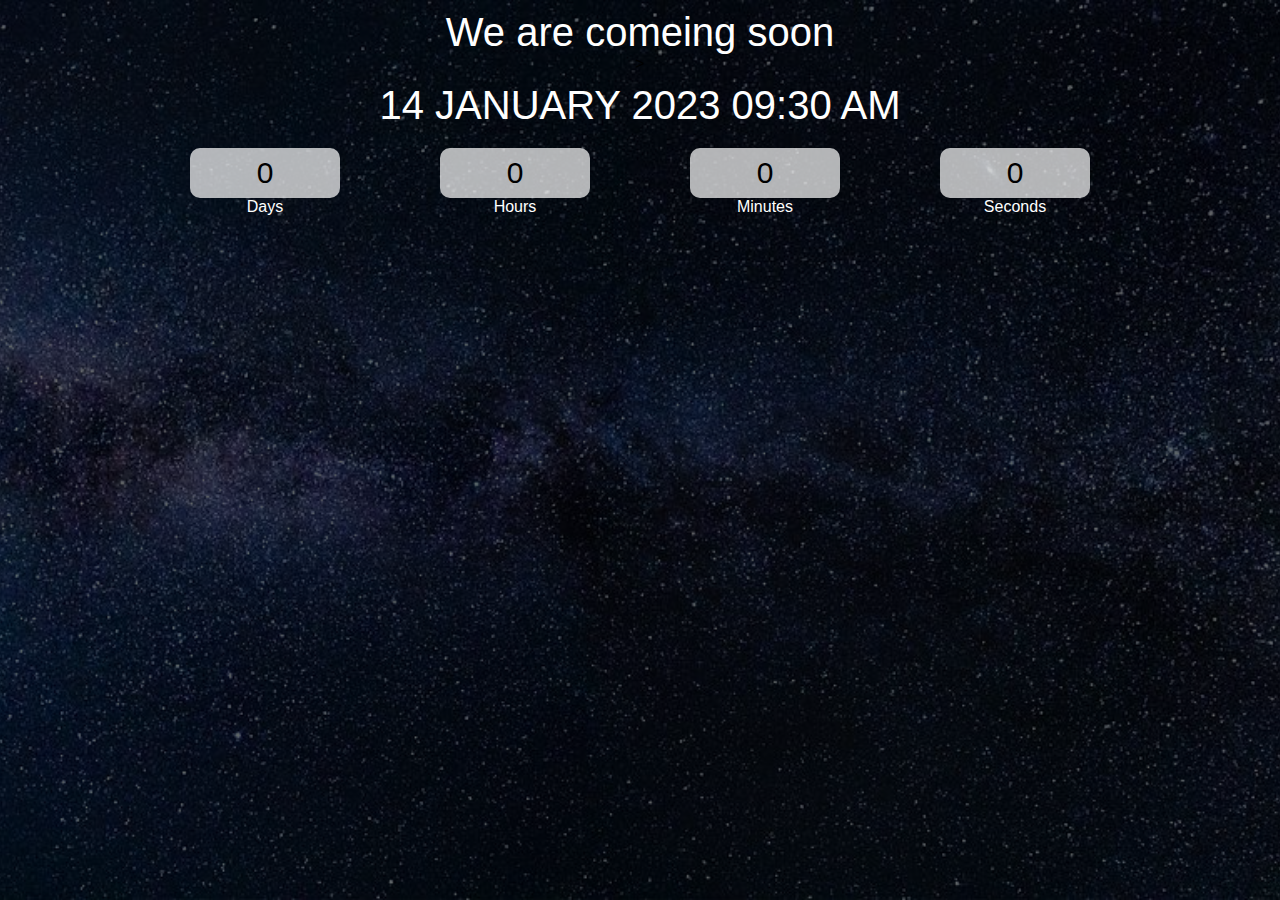
<file: countdown timer/index.html>
<!DOCTYPE html>
<html lang="en">

<head>
    <meta charset="UTF-8">
    <meta http-equiv="X-UA-Compatible" content="IE=edge">
    <meta name="viewport" content="width=device-width, initial-scale=1.0">
    <title>COUNTDOWN CLOCK</title>
    <link rel="stylesheet" href="css/style.css">
</head>

<body>
    <div class="main">
        <div class="overlay">
            <div class="title">We are comeing soon</div>>
            <div class="title" id="end-date">14 JANUARY 2023 10:30 AM</div>
            <div class="colum">

                <div>
                    <input type="text" readonly value="0">
                <br/>
                    <label for="">Days</label>
                </div>

                <div>
                    <input type="text" readonly value="0">
                    <br/>
                    <label for="">Hours</label>
                </div>

                <div>
                    <input type="text" readonly value="0">
                    <br/>
                    <label for="">Minutes</label>
                </div>

                <div>
                    <input type="text" readonly value="0">
                    <br/>
                    <label for="">Seconds</label>
                </div>

            </div>
        </div>
    </div>
    <script src="js/app.js"></script>
</body>

</html>
</file>
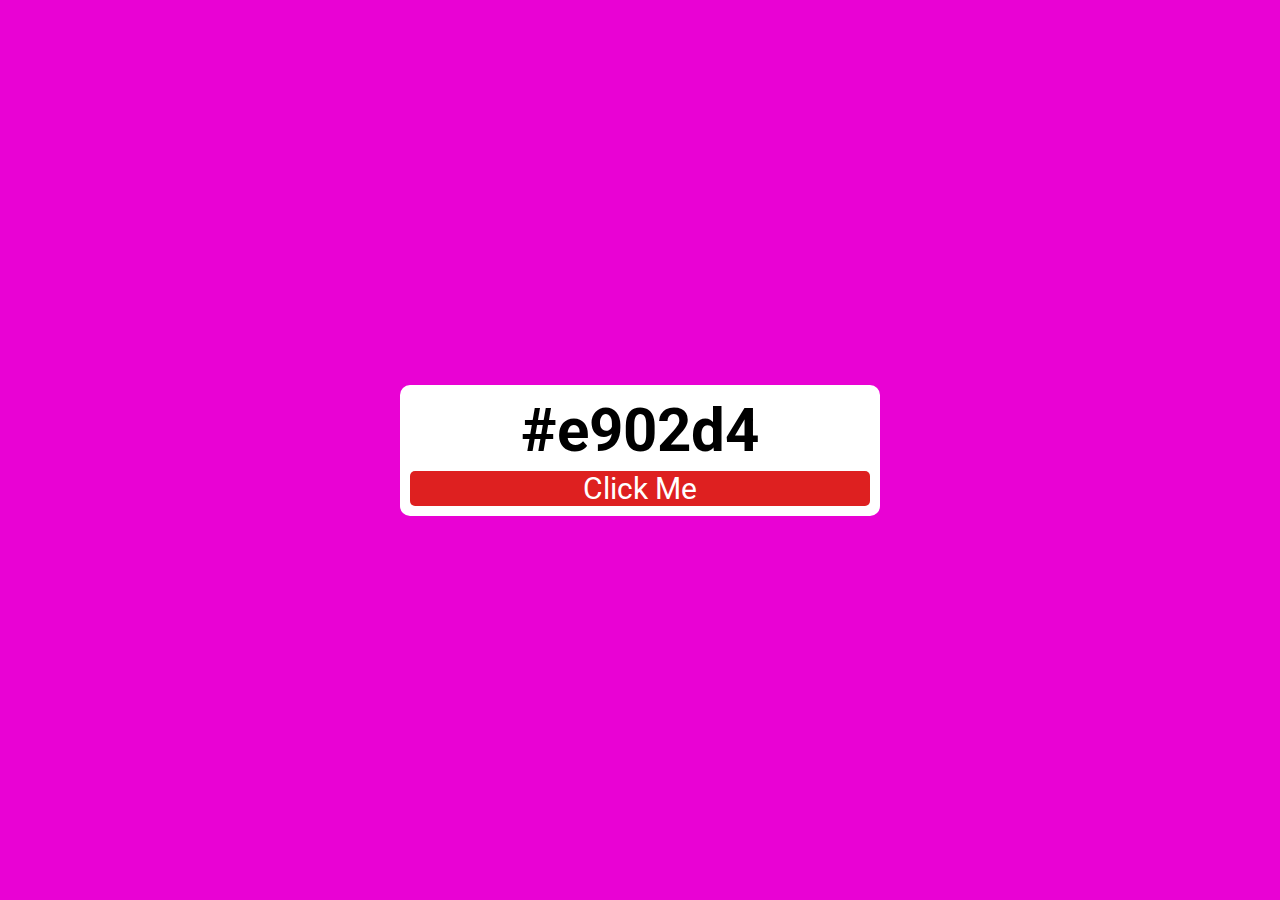
<file: Project 3/index.html>
<!DOCTYPE html>
<html lang="en">
<head>
    <meta charset="UTF-8">
    <meta http-equiv="X-UA-Compatible" content="IE=edge">
    <meta name="viewport" content="width=device-width, initial-scale=1.0">
    <title>Document</title>
    <link rel="stylesheet" href="css/custom.css" />
</head>

<body>
    <div class="main">
        <div class="container">
            <h2 id="color-code">#fff</h2>
            <button id="btn">Click Me</button>
        </div>
    </div>
    <script src="js/app.js"></script>
</body>

</html>
</file>
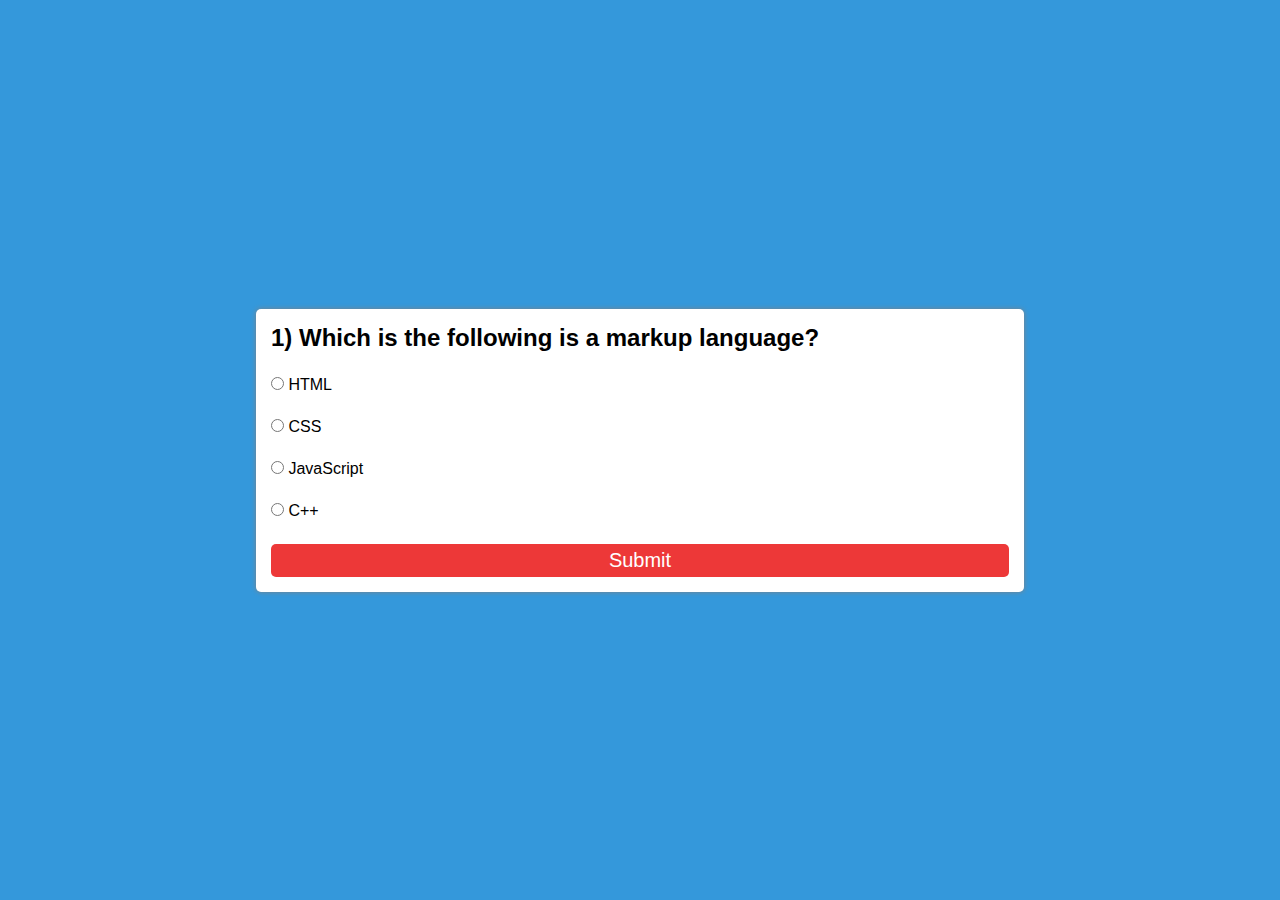
<file: Project 4/index.html>
<!DOCTYPE html>
<html lang="en">

<head>
    <meta charset="UTF-8">
    <meta http-equiv="X-UA-Compatible" content="IE=edge">
    <meta name="viewport" content="width=device-width, initial-scale=1.0">
    <title>Document</title>
    <link rel="stylesheet" href="style.css">
</head>

<body>
    <div class="main">
        <div id="box">
            <h2 id="quesBox">1) This is the dummy question</h2>
            <div class="row">
                <input class="options" id="Option1" type="radio" value="a" name="option"/>
                <label for=""> Option 1</label>
                
            </div>
            <div class="row">
                <input class="options" id="Option2" type="radio" value="b" name="option"/>
                <label for=""> Option 2</label>
               
            </div>
            <div class="row">
                <input class="options" id="Option3" type="radio" value="c" name="option"/>
                <label for=""> Option 3</label>
                
            </div>
            <div class="row">
                <input class="options" id="Option4" type="radio" value="d" name="option"/>
                <label for=""> Option 4</label>
                
            </div>
            <button class="btn" onclick="submitQuiz()">
                Submit
            </button>
        </div>
    </div>

    <script src="app.js"></script>

</body>

</html>
</file>
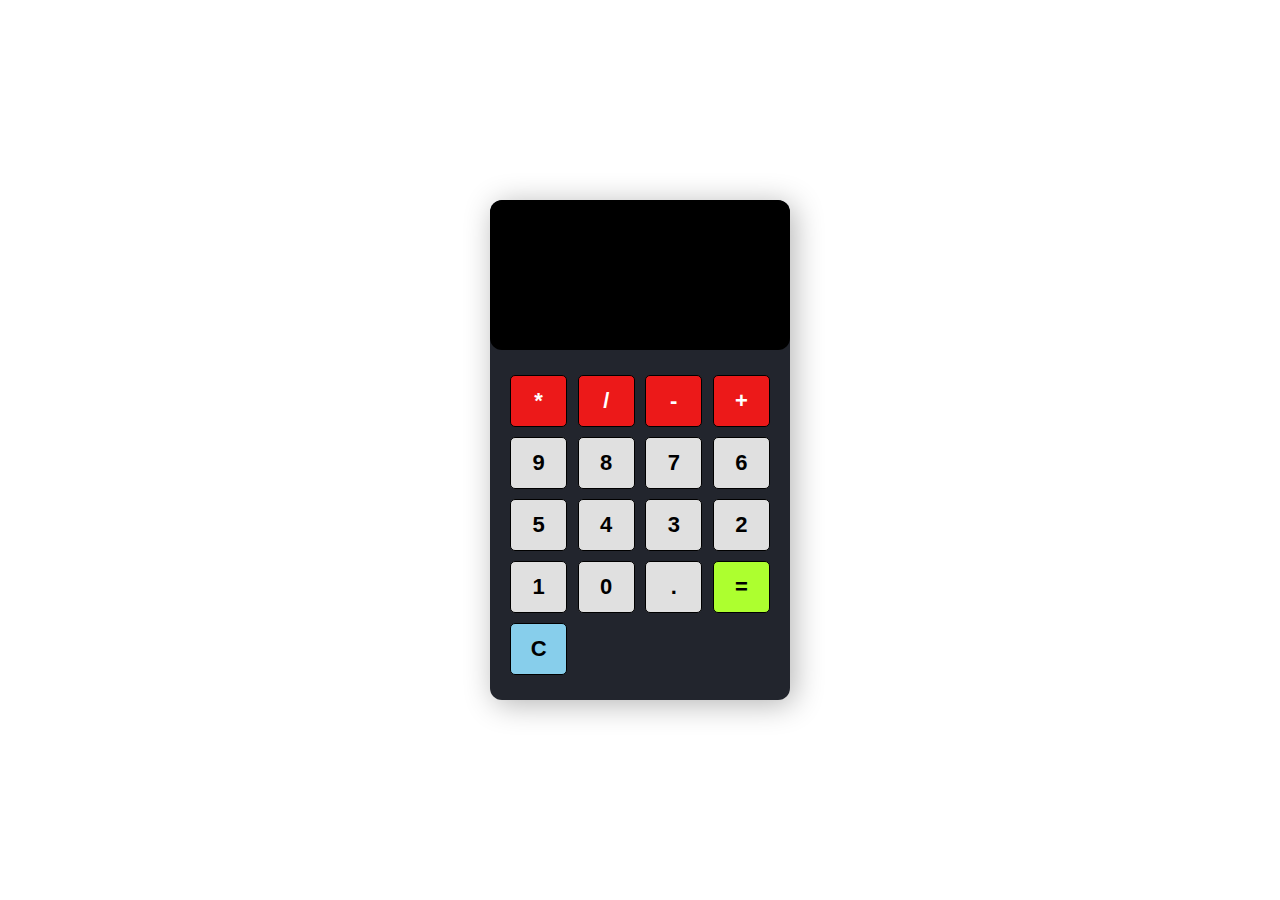
<file: Project1/index.html>
<!DOCTYPE html>
<html lang="en">
<head>
    <meta charset="UTF-8">
    <meta http-equiv="X-UA-Compatible" content="IE=edge">
    <meta name="viewport" content="width=device-width, initial-scale=1.0">
    <title>Calculator</title>
    <link rel="stylesheet" href="style.css">
</head>

<body>
    
    <section class="Calculator">
        <form>
            <input type="text" class="screen">
        </form>

        <div class="buttons">
            <button type="button" class="btn btn-yellow" data-num="*">*</button>
            <button type="button" class="btn btn-yellow" data-num="/">/</button>
            <button type="button" class="btn btn-yellow" data-num="-">-</button>
            <button type="button" class="btn btn-yellow" data-num="+">+</button>

            <button type="button" class="btn btn-grey" data-num="9">9</button>
            <button type="button" class="btn btn-grey" data-num="8">8</button>
            <button type="button" class="btn btn-grey" data-num="7">7</button>
            <button type="button" class="btn btn-grey" data-num="6">6</button>
            <button type="button" class="btn btn-grey" data-num="5">5</button>
            <button type="button" class="btn btn-grey" data-num="4">4</button>
            <button type="button" class="btn btn-grey" data-num="3">3</button>
            <button type="button" class="btn btn-grey" data-num="2">2</button>
            <button type="button" class="btn btn-grey" data-num="1">1</button>
            <button type="button" class="btn btn-grey" data-num="0">0</button>
            <button type="button" class="btn btn-grey" data-num=".">.</button>

            <button type="button" class="btn btn-equal">=</button>
            <button type="button" class="btn btn-clear">C</button>
        </div>
    </section>

    <script src="app.js"></script>
</body>

</html>
</file>
<file: countdown timer/css/style.css>
* {
    padding: 0;
    margin: 0;
    box-sizing: border-box;
    font-family: 'Poppins', sans-serif;
}

@import url('https://fonts.googleapis.com/css2?family=Poppins:wght@100&display=swap');
.main{
    width: 100%;
    height: 100vh;
    background: url('../images/milky-way-2695569_960_720.jpg') center center;
    background-size: cover;
}

.overlay {
    width: 100%;
    height: 100%;
    display: flex;
    align-items: center;
    flex-direction: column;
    background-color: rgba(0, 0, 0, 0.6);
}

.title{
    margin-top: 10px;
    color: white;
    text-align: center;
    font-size: 2.5rem;
}

.colum {
    margin-top: 20px;
    width: 1000px;
    display: flex;
    justify-content: center;
    color: white;
}

.colum div {
    width: 250px;
    text-align: center;
}

input {
    width: 60%;
    background-color: rgba(255, 255, 255, 0.7);
    border-color: transparent;
    border-radius: 10px;
    height: 50px;
    text-align: center;
    font-size: 30px;

}
</file>
<file: Project 3/css/custom.css>
@import url('https://fonts.googleapis.com/css2?family=Poppins:wght@100&family=Roboto:wght@100&display=swap');

*{
    padding: 0;
    margin: 0;
    box-sizing: border-box;
    font-family: 'Roboto', sans-serif;
}

body {
    transition: 1s;
}

.main{
    width: 100%;
    height: 100vh;
    display: flex;
    justify-content: center;
    align-items: center;
}

.container {
    width: 30rem;
    padding: 10px;
    border-radius: 10px;
    font-size: 40px;
    background-color: white;
    text-align: center;
}

button {
    margin-top: 5px;
    width: 100%;
    background-color: rgb(222, 32, 32);
    color: white;
    border: none;
    border-radius: 5px;
    display: block;
    font-size: 30px;
}
</file>
<file: Project 4/style.css>
*{
    padding: 0;
    margin: 0;
    box-sizing: border-box;
}

@import url('https://fonts.googleapis.com/css2?family=Poppins:wght@100&family=Roboto:wght@100&display=swap');
body{
    background-color: #3498db;
    font-family: 'Roboto', sans-serif;
}

.main{
    width: 100%;
    height: 100vh;
    display: flex;
    justify-content: center;
    align-items: center;
    flex-direction: column;
}

#box {
    width: 60%;
    padding: 15px;
    box-shadow: 0px 0px 5px gray;
    background-color: white;
    border-radius: 5px;
}

.row {
    width: 100%;
    margin: 1.5rem;
    margin-left: 0;
}

.btn {
    width: 100%;
    padding: 5px;
    font-size: 20px;
    color: white;
    border: none;
    border-radius: 5px;
    background-color: hwb(0 22% 7%);
}
</file>
<file: Project1/style.css>
* {
    margin: 0;
    padding: 0;
    box-sizing: border-box;
}

body {
    min-height: 100vh;
    background: white;
    display: flex;
    justify-content: center;
    align-items: center;
}

.Calculator{
   width: 300px;
   height: 500px;
   box-shadow: 4px 4px 30px rgba(0, 0, 0, 0.3);
   border-radius: 12px;
   background: #22252d;
   overflow: hidden;
}

form input{
    width: 100%;
    height: 150px;
    border: none;
    border-radius: 12px;
    font-size: 2rem;
    padding: 1rem;
    color: #fff;
    background-color: #000;
    text-align: right;
    pointer-events: none;
}

.buttons {
    display: flex;
    flex-wrap: wrap;
    justify-content: space-between;
    padding: 20px;
}

button {
    flex: 0 0 22%;
    margin: 5px 0;
    border: 1px solid #000;
    width: 60px;
    height: 52px;
    font-size: 22px;
    font-weight: 600;
    border-radius: 5px;
    cursor: pointer;
}

.btn-yellow {
    background: rgb(236, 25, 25);
    color: #fff;
}

.btn-grey {
    background: rgb(224, 224, 224);
}

.btn-equal {
    background: greenyellow;
}

.btn-clear {
    background: skyblue;
}
</file>
